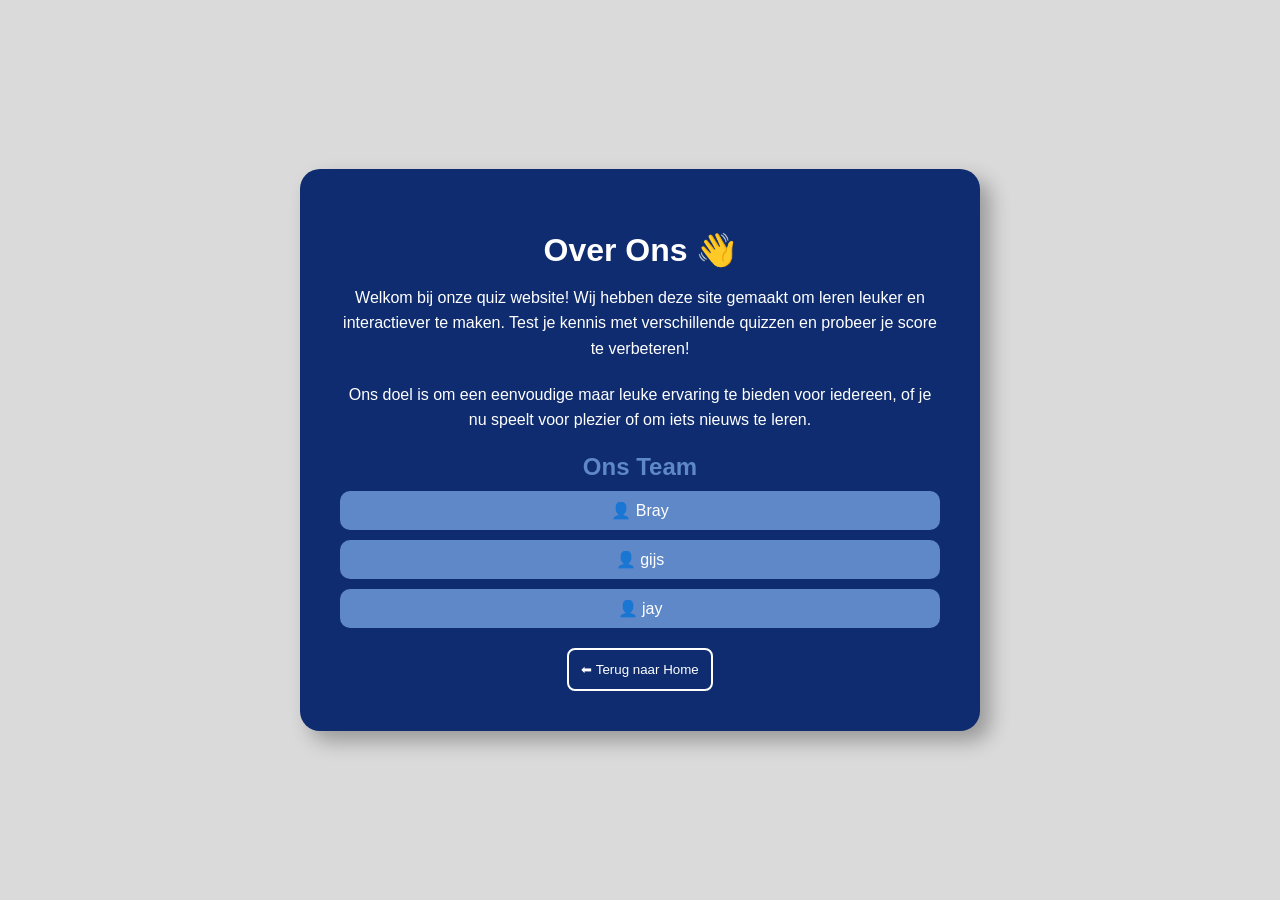
<file: index.html>
<!DOCTYPE html>
<html lang="nl">
<head>
<meta charset="UTF-8">
<meta name="viewport" content="width=device-width, initial-scale=1.0">
<title>Over Ons</title>

<style>
:root {
    --background: #DADADA;
    --primary: #0E2C6F;
    --secondary: #5F88C9;
    --text: #ffffff;
}

body {
    margin: 0;
    font-family: 'Segoe UI', Tahoma, Geneva, Verdana, sans-serif;
    background: var(--background);
    display: flex;
    justify-content: center;
    align-items: center;
    min-height: 100vh;
}

/* Container */
.about-container {
    background: var(--primary);
    padding: 2.5rem;
    border-radius: 20px;
    width: 90%;
    max-width: 600px;
    text-align: center;
    box-shadow: 10px 10px 20px rgba(0,0,0,0.3);
}

/* Title */
h1 {
    color: var(--text);
    margin-bottom: 15px;
}

/* Text */
p {
    color: var(--text);
    line-height: 1.6;
    margin-bottom: 20px;
}

/* Team section */
.team {
    margin-top: 20px;
}

.team h2 {
    color: var(--secondary);
    margin-bottom: 10px;
}

.team-members {
    display: grid;
    gap: 10px;
}

/* Member cards */
.member {
    background: var(--secondary);
    padding: 10px;
    border-radius: 10px;
    color: var(--text);
}

/* Back button */
.back-btn {
    margin-top: 20px;
    padding: 12px;
    border: 2px solid var(--text);
    background: transparent;
    color: var(--text);
    border-radius: 8px;
    cursor: pointer;
    transition: all 0.3s ease;
}

.back-btn:hover {
    background: var(--text);
    color: var(--primary);
    transform: scale(1.05);
}
</style>
</head>

<body>

<div class="about-container">
    <h1>Over Ons 👋</h1>

    <p>
        Welkom bij onze quiz website! Wij hebben deze site gemaakt om leren leuker
        en interactiever te maken. Test je kennis met verschillende quizzen en
        probeer je score te verbeteren!
    </p>

    <p>
        Ons doel is om een eenvoudige maar leuke ervaring te bieden voor iedereen,
        of je nu speelt voor plezier of om iets nieuws te leren.
    </p>

    <div class="team">
        <h2>Ons Team</h2>
        <div class="team-members">
            <div class="member">👤 Bray</div>
            <div class="member">👤 gijs</div>
            <div class="member">👤 jay</div>
        </div>
    </div>

    <button class="back-btn" onclick="location.href='home.html'">
        ⬅ Terug naar Home
    </button>
</div>

</body>
</html>
</file>
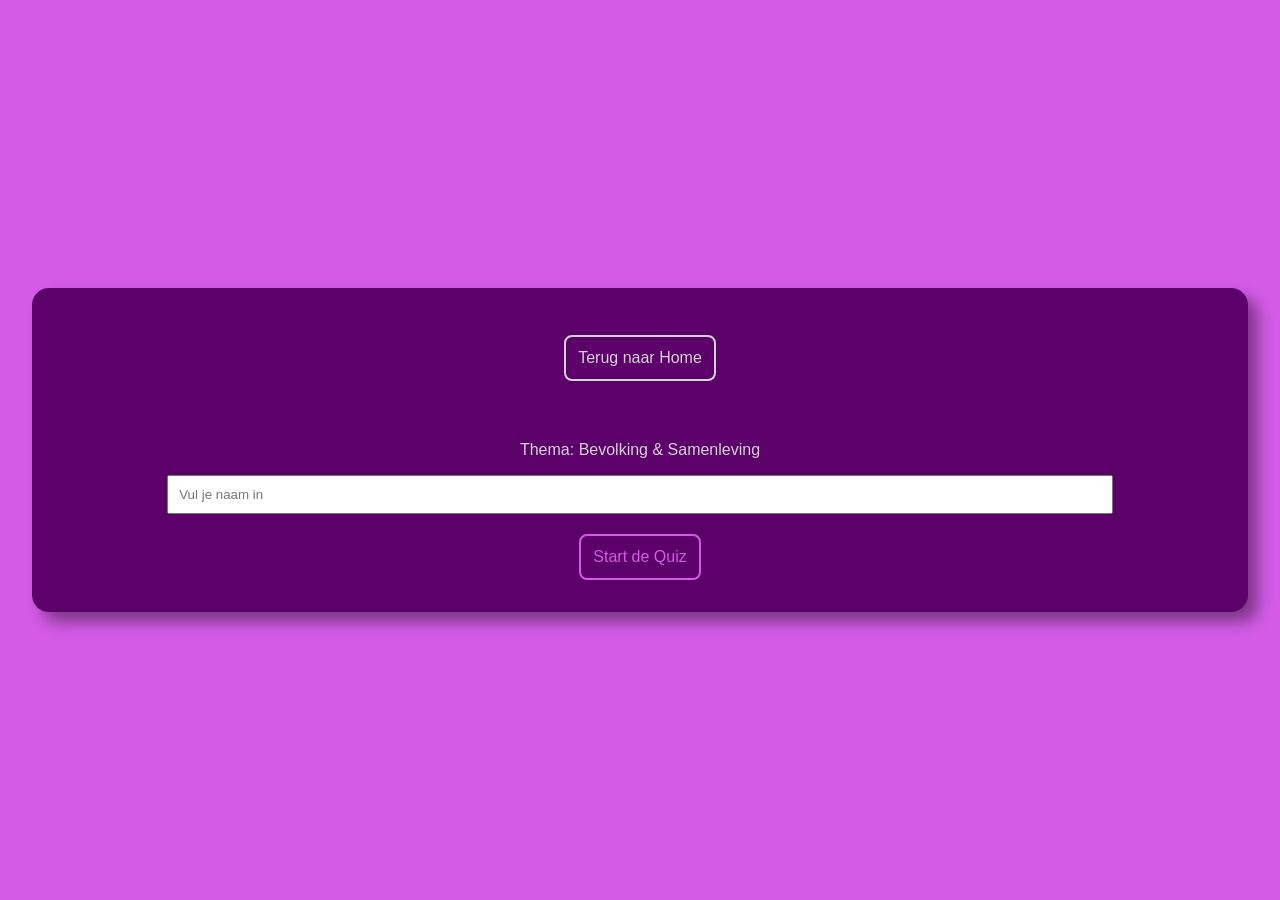
<file: bray/index.html>
<!DOCTYPE html>
<html lang="en">
<head>
    <meta charset="UTF-8">
    <meta name="viewport" content="width=device-width, initial-scale=1.0">
    <title>Quizzie bitches</title>
    <link rel="stylesheet" href="style.css">
    <link rel="icon" href="https://imgs.search.brave.com/_1v-_FEp92KD3D_grCZMqfX3VLqbMl0mGk8XKgU1cGQ/rs:fit:500:0:1:0/g:ce/aHR0cHM6Ly90My5m/dGNkbi5uZXQvanBn/LzE5LzM0LzU1Lzk4/LzM2MF9GXzE5MzQ1/NTk4NDBfTHdETEp3/YWZhOEw1cnFtS0ZL/dmpMemEzcVROcWl3/MEguanBn">
</head>
<body>
<div id="quiz-container">
    <div id="setup-screen">
        <a href="/home.html">
    <button class="home-btn">Terug naar Home</button>
</a>
        <h1>Welkom bij QUIZZIE</h1>
        <p>Thema: Bevolking & Samenleving</p>
        <input type="text" id="username" placeholder="Vul je naam in" style="padding: 10px; margin-bottom: 20px; width: 80%;"><br>
        <button onclick="startQuiz()">Start de Quiz</button>
    </div>

    <div id="quiz-screen" style="display:none;">
        <div class="progress-bar"><div id="progress"></div></div>
        <div id="question-text" class="question"></div>
        <div id="options-container" class="options"></div>
    </div>

    <div id="result-screen">
        <h2 id="congrats-text">Goed gedaan!</h2>
        <div class="score" id="final-score">0/10</div>
        <p>Bedankt voor het spelen van de quiz namens de Gemeente Otterdam.</p>
        <button onclick="location.reload()">Opnieuw Spelen</button>
    </div>
</div>
    
</body>
<script src="script.js"></script>
</html>
</file>
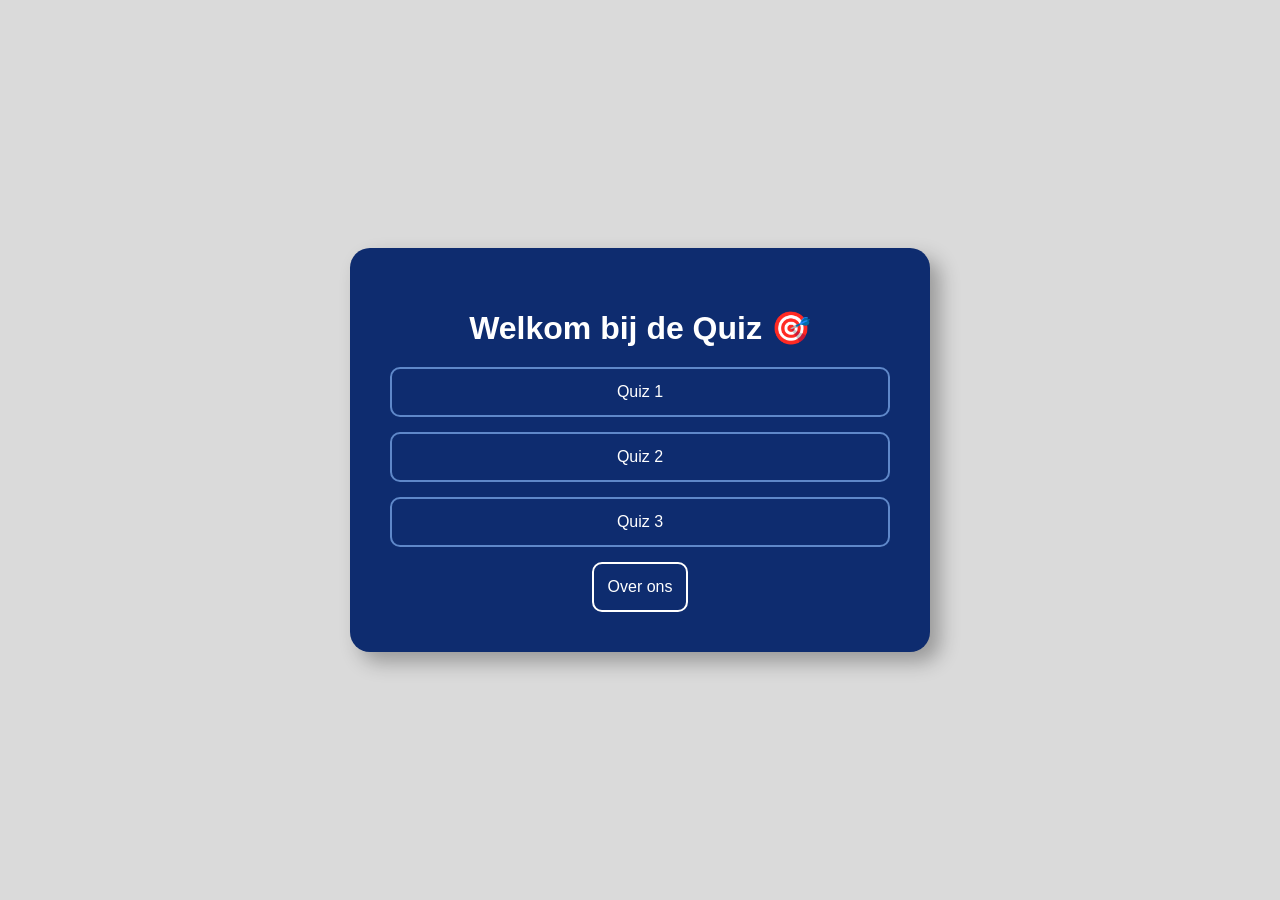
<file: home.html>
<!DOCTYPE html>
<html lang="nl">
<head>
<meta charset="UTF-8">
<meta name="viewport" content="width=device-width, initial-scale=1.0">
<title>Quiz Home</title>

<style>
:root {
    --background: #DADADA;
    --primary: #0E2C6F;
    --secondary: #5F88C9;
    --text: #ffffff;
}

body {
    margin: 0;
    font-family: 'Segoe UI', Tahoma, Geneva, Verdana, sans-serif;
    background: var(--background);
    display: flex;
    justify-content: center;
    align-items: center;
    height: 100vh;
}


.home-container {
    background: var(--primary);
    padding: 2.5rem;
    border-radius: 20px;
    text-align: center;
    width: 90%;
    max-width: 500px;
    box-shadow: 10px 10px 20px rgba(0,0,0,0.3);
}


h1 {
    color: var(--text);
    margin-bottom: 20px;
}


.buttons {
    display: grid;
    gap: 15px;
}


button {
    padding: 14px;
    font-size: 1rem;
    border-radius: 10px;
    border: 2px solid var(--secondary);
    background: transparent;
    color: var(--text);
    cursor: pointer;
    transition: all 0.3s ease;
}


button:hover {
    background: var(--secondary);
    transform: scale(1.05);
}


.about-btn {
    margin-top: 15px;
    border-color: var(--text);
}

.about-btn:hover {
    background: var(--text);
    color: var(--primary);
}
</style>
</head>

<body>

<div class="home-container">
    <h1>Welkom bij de Quiz 🎯</h1>

    <div class="buttons">
        <button onclick="location.href='/gijs/index.html'">Quiz 1</button>
        <button onclick="location.href='/bray/index.html'">Quiz 2</button>
        <button onclick="location.href='/jay/index.html'">Quiz 3</button>
    </div>

    <button class="about-btn" onclick="location.href='onz.html'">
        Over ons
    </button>
</div>

</body>
</html>
</file>
<file: bray/style.css>
:root {
    --primary: #5b0169;
    --secondery: #d35be6;
    --text: #d3d3d3;
}

body{
    font-family: 'Segoe UI', Tahoma, Geneva, Verdana, sans-serif;
    background-color: var(--secondery);
    color: var(--text);
    margin: 0;
    display: flex;
    justify-content: center;
    align-items: center;
    min-height: 100vh;
}

#quiz-container{
    background-color: var(--primary);
    padding: 2rem;
    border-radius: 17px;
    box-shadow: 10px 10px 15px 0px rgba(0, 0, 0, 0.4);
    width: 90%;
    max-width: 90%;
    text-align: center;
}

 .progress-bar {
            width: 100%;
            height: 10px;
            background: #eee;
            border-radius: 5px;
            margin-bottom: 20px;
            overflow: hidden;
        }

        #progress {
            height: 100%;
            background: var(--primary);
            width: 0%;
            transition: width 0.3s;
        }

        h1 { color: var(--primary); font-size: 1.5rem; }
        
        .question { font-size: 1.2rem; margin-bottom: 1.5rem; font-weight: 600; }

        .options {
            display: grid;
            gap: 10px;
        }

        button {
            padding: 12px;
            border: 2px solid var(--secondery);
            background: transparent;
            color: var(--secondery);
            border-radius: 8px;
            cursor: pointer;
            font-size: 1rem;
            transition: all 0.2s;
        }

        button:hover {
            background: var(--secondery);
            color: var(--white);
        }

        #result-screen { display: none; }
        .score { font-size: 3rem; color: var(--accent); font-weight: bold; }
        
        .badge {
            width: 100px;
            margin: 20px auto;
            display: block;
            animation: bounce 2s infinite;
        }

        @keyframes bounce {
            0%, 100% { transform: translateY(0); }
            50% { transform: translateY(-10px); }
        }

        .home-btn {
    margin-top: 15px;
    padding: 12px;
    border: 2px solid var(--text);
    background: transparent;
    color: var(--text);
    border-radius: 8px;
    cursor: pointer;
    font-size: 1rem;
    transition: all 0.3s ease;
}

.home-btn:hover {
    background: var(--text);
    color: var(--primary);
    transform: scale(1.05);
}
</file>
